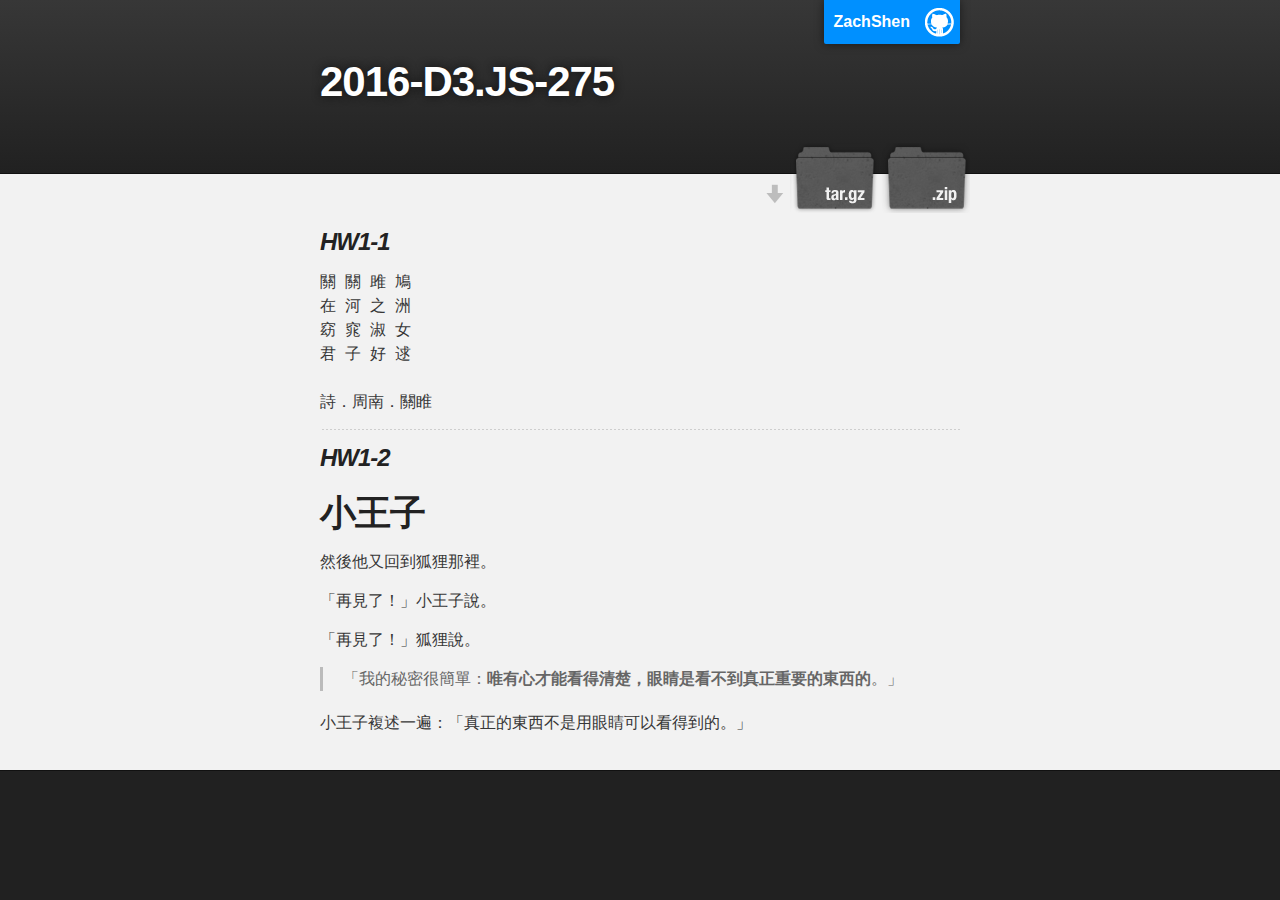
<file: index.html>
<!DOCTYPE html>
<html>

<head>
    <meta charset='utf-8'>
    <meta http-equiv="X-UA-Compatible" content="chrome=1">
    <meta name="description" content="D3 hwz1 : ">

    <link rel="stylesheet" type="text/css" media="screen" href="stylesheets/stylesheet.css">

    <title>ZachShen </title>
</head>

<body>

    <!-- HEADER -->
    <div id="header_wrap" class="outer">
        <header class="inner">
            <a id="forkme_banner" href="https://github.com/zachshen/D3_HWZ1">ZachShen</a>

            <h1 id="project_title">2016-D3.JS-275</h1>
            <h2 id="project_tagline"></h2>

            <section id="downloads">
                <a class="zip_download_link" href="https://github.com/zachshen/D3_HWZ1/zipball/master">Download this project as a .zip file</a>
                <a class="tar_download_link" href="https://github.com/zachshen/D3_HWZ1/tarball/master">Download this project as a tar.gz file</a>
            </section>
        </header>
    </div>

    <!-- MAIN CONTENT -->
    <div id="main_content_wrap" class="outer">
        <section id="main_content" class="inner">
            <h3>
<a id="welcome-to-github-pages" class="anchor" href="#welcome-to-github-pages" aria-hidden="true"><span aria-hidden="true" class="octicon octicon-link"></span></a><em>HW1-1</em></h3>

            <p>關&nbsp&nbsp關&nbsp&nbsp雎&nbsp&nbsp鳩
                <br> 在&nbsp&nbsp河&nbsp&nbsp之&nbsp&nbsp洲
                <br>
                <!-- 註解此行 -->
                窈&nbsp&nbsp窕&nbsp&nbsp淑&nbsp&nbsp女
                <br> 君&nbsp&nbsp子&nbsp&nbsp好&nbsp&nbsp逑
                <br>
                <br> 詩．周南．關睢 </p>
<hr>
            <h3>
<a id="designer-templates" class="anchor" href="#designer-templates" aria-hidden="true"><span aria-hidden="true" class="octicon octicon-link"></span></a><em>HW1-2</em></h3>

            <h1>小王子 </h1>
            <P>然後他又回到狐狸那裡。</P>
            <P>「再見了！」小王子說。</P>
            <P>「再見了！」狐狸說。</P>
            <blockquote>「我的秘密很簡單：<strong>唯有心才能看得清楚，眼睛是看不到真正重要的東西的</strong>。」</blockquote>
            <p>小王子複述一遍：「真正的東西不是用眼睛可以看得到的。」</p>

            <h3>

    </div>



</body>

</html>
</file>
<file: stylesheets/stylesheet.css>
/*******************************************************************************
Slate Theme for GitHub Pages
by Jason Costello, @jsncostello
*******************************************************************************/

@import url(github-light.css);

/*******************************************************************************
MeyerWeb Reset
*******************************************************************************/

html, body, div, span, applet, object, iframe,
h1, h2, h3, h4, h5, h6, p, blockquote, pre,
a, abbr, acronym, address, big, cite, code,
del, dfn, em, img, ins, kbd, q, s, samp,
small, strike, strong, sub, sup, tt, var,
b, u, i, center,
dl, dt, dd, ol, ul, li,
fieldset, form, label, legend,
table, caption, tbody, tfoot, thead, tr, th, td,
article, aside, canvas, details, embed,
figure, figcaption, footer, header, hgroup,
menu, nav, output, ruby, section, summary,
time, mark, audio, video {
  margin: 0;
  padding: 0;
  border: 0;
  font: inherit;
  vertical-align: baseline;
}

/* HTML5 display-role reset for older browsers */
article, aside, details, figcaption, figure,
footer, header, hgroup, menu, nav, section {
  display: block;
}

ol, ul {
  list-style: none;
}

table {
  border-collapse: collapse;
  border-spacing: 0;
}

/*******************************************************************************
Theme Styles
*******************************************************************************/

body {
  box-sizing: border-box;
  color:#373737;
  background: #212121;
  font-size: 16px;
  font-family: 'Myriad Pro', Calibri, Helvetica, Arial, sans-serif;
  line-height: 1.5;
  -webkit-font-smoothing: antialiased;
}

h1, h2, h3, h4, h5, h6 {
  margin: 10px 0;
  font-weight: 700;
  color:#222222;
  font-family: 'Lucida Grande', 'Calibri', Helvetica, Arial, sans-serif;
  letter-spacing: -1px;
}

h1 {
  font-size: 36px;
  font-weight: 700;
}

h2 {
  padding-bottom: 10px;
  font-size: 32px;
  background: url('../images/bg_hr.png') repeat-x bottom;
}

h3 {
  font-size: 24px;
}

h4 {
  font-size: 21px;
}

h5 {
  font-size: 18px;
}

h6 {
  font-size: 16px;
}

p {
  margin: 10px 0 15px 0;
}

footer p {
  color: #f2f2f2;
}

a {
  text-decoration: none;
  color: #007edf;
  text-shadow: none;

  transition: color 0.5s ease;
  transition: text-shadow 0.5s ease;
  -webkit-transition: color 0.5s ease;
  -webkit-transition: text-shadow 0.5s ease;
  -moz-transition: color 0.5s ease;
  -moz-transition: text-shadow 0.5s ease;
  -o-transition: color 0.5s ease;
  -o-transition: text-shadow 0.5s ease;
  -ms-transition: color 0.5s ease;
  -ms-transition: text-shadow 0.5s ease;
}

a:hover, a:focus {text-decoration: underline;}

footer a {
  color: #F2F2F2;
  text-decoration: underline;
}

em {
  font-style: italic;
}

strong {
  font-weight: bold;
}

img {
  position: relative;
  margin: 0 auto;
  max-width: 739px;
  padding: 5px;
  margin: 10px 0 10px 0;
  border: 1px solid #ebebeb;

  box-shadow: 0 0 5px #ebebeb;
  -webkit-box-shadow: 0 0 5px #ebebeb;
  -moz-box-shadow: 0 0 5px #ebebeb;
  -o-box-shadow: 0 0 5px #ebebeb;
  -ms-box-shadow: 0 0 5px #ebebeb;
}

p img {
  display: inline;
  margin: 0;
  padding: 0;
  vertical-align: middle;
  text-align: center;
  border: none;
}

pre, code {
  width: 100%;
  color: #222;
  background-color: #fff;

  font-family: Monaco, "Bitstream Vera Sans Mono", "Lucida Console", Terminal, monospace;
  font-size: 14px;

  border-radius: 2px;
  -moz-border-radius: 2px;
  -webkit-border-radius: 2px;
}

pre {
  width: 100%;
  padding: 10px;
  box-shadow: 0 0 10px rgba(0,0,0,.1);
  overflow: auto;
}

code {
  padding: 3px;
  margin: 0 3px;
  box-shadow: 0 0 10px rgba(0,0,0,.1);
}

pre code {
  display: block;
  box-shadow: none;
}

blockquote {
  color: #666;
  margin-bottom: 20px;
  padding: 0 0 0 20px;
  border-left: 3px solid #bbb;
}


ul, ol, dl {
  margin-bottom: 15px
}

ul {
  list-style-position: inside;
  list-style: disc;
  padding-left: 20px;
}

ol {
  list-style-position: inside;
  list-style: decimal;
  padding-left: 20px;
}

dl dt {
  font-weight: bold;
}

dl dd {
  padding-left: 20px;
  font-style: italic;
}

dl p {
  padding-left: 20px;
  font-style: italic;
}

hr {
  height: 1px;
  margin-bottom: 5px;
  border: none;
  background: url('../images/bg_hr.png') repeat-x center;
}

table {
  border: 1px solid #373737;
  margin-bottom: 20px;
  text-align: left;
 }

th {
  font-family: 'Lucida Grande', 'Helvetica Neue', Helvetica, Arial, sans-serif;
  padding: 10px;
  background: #373737;
  color: #fff;
 }

td {
  padding: 10px;
  border: 1px solid #373737;
 }

form {
  background: #f2f2f2;
  padding: 20px;
}

/*******************************************************************************
Full-Width Styles
*******************************************************************************/

.outer {
  width: 100%;
}

.inner {
  position: relative;
  max-width: 640px;
  padding: 20px 10px;
  margin: 0 auto;
}

#forkme_banner {
  display: block;
  position: absolute;
  top:0;
  right: 10px;
  z-index: 10;
  padding: 10px 50px 10px 10px;
  color: #fff;
  background: url('../images/blacktocat.png') #0090ff no-repeat 95% 50%;
  font-weight: 700;
  box-shadow: 0 0 10px rgba(0,0,0,.5);
  border-bottom-left-radius: 2px;
  border-bottom-right-radius: 2px;
}

#header_wrap {
  background: #212121;
  background: -moz-linear-gradient(top, #373737, #212121);
  background: -webkit-linear-gradient(top, #373737, #212121);
  background: -ms-linear-gradient(top, #373737, #212121);
  background: -o-linear-gradient(top, #373737, #212121);
  background: linear-gradient(top, #373737, #212121);
}

#header_wrap .inner {
  padding: 50px 10px 30px 10px;
}

#project_title {
  margin: 0;
  color: #fff;
  font-size: 42px;
  font-weight: 700;
  text-shadow: #111 0px 0px 10px;
}

#project_tagline {
  color: #fff;
  font-size: 24px;
  font-weight: 300;
  background: none;
  text-shadow: #111 0px 0px 10px;
}

#downloads {
  position: absolute;
  width: 210px;
  z-index: 10;
  bottom: -40px;
  right: 0;
  height: 70px;
  background: url('../images/icon_download.png') no-repeat 0% 90%;
}

.zip_download_link {
  display: block;
  float: right;
  width: 90px;
  height:70px;
  text-indent: -5000px;
  overflow: hidden;
  background: url(../images/sprite_download.png) no-repeat bottom left;
}

.tar_download_link {
  display: block;
  float: right;
  width: 90px;
  height:70px;
  text-indent: -5000px;
  overflow: hidden;
  background: url(../images/sprite_download.png) no-repeat bottom right;
  margin-left: 10px;
}

.zip_download_link:hover {
  background: url(../images/sprite_download.png) no-repeat top left;
}

.tar_download_link:hover {
  background: url(../images/sprite_download.png) no-repeat top right;
}

#main_content_wrap {
  background: #f2f2f2;
  border-top: 1px solid #111;
  border-bottom: 1px solid #111;
}

#main_content {
  padding-top: 40px;
}

#footer_wrap {
  background: #212121;
}



/*******************************************************************************
Small Device Styles
*******************************************************************************/

@media screen and (max-width: 480px) {
  body {
    font-size:14px;
  }

  #downloads {
    display: none;
  }

  .inner {
    min-width: 320px;
    max-width: 480px;
  }

  #project_title {
  font-size: 32px;
  }

  h1 {
    font-size: 28px;
  }

  h2 {
    font-size: 24px;
  }

  h3 {
    font-size: 21px;
  }

  h4 {
    font-size: 18px;
  }

  h5 {
    font-size: 14px;
  }

  h6 {
    font-size: 12px;
  }

  code, pre {
    min-width: 320px;
    max-width: 480px;
    font-size: 11px;
  }

}
</file>
